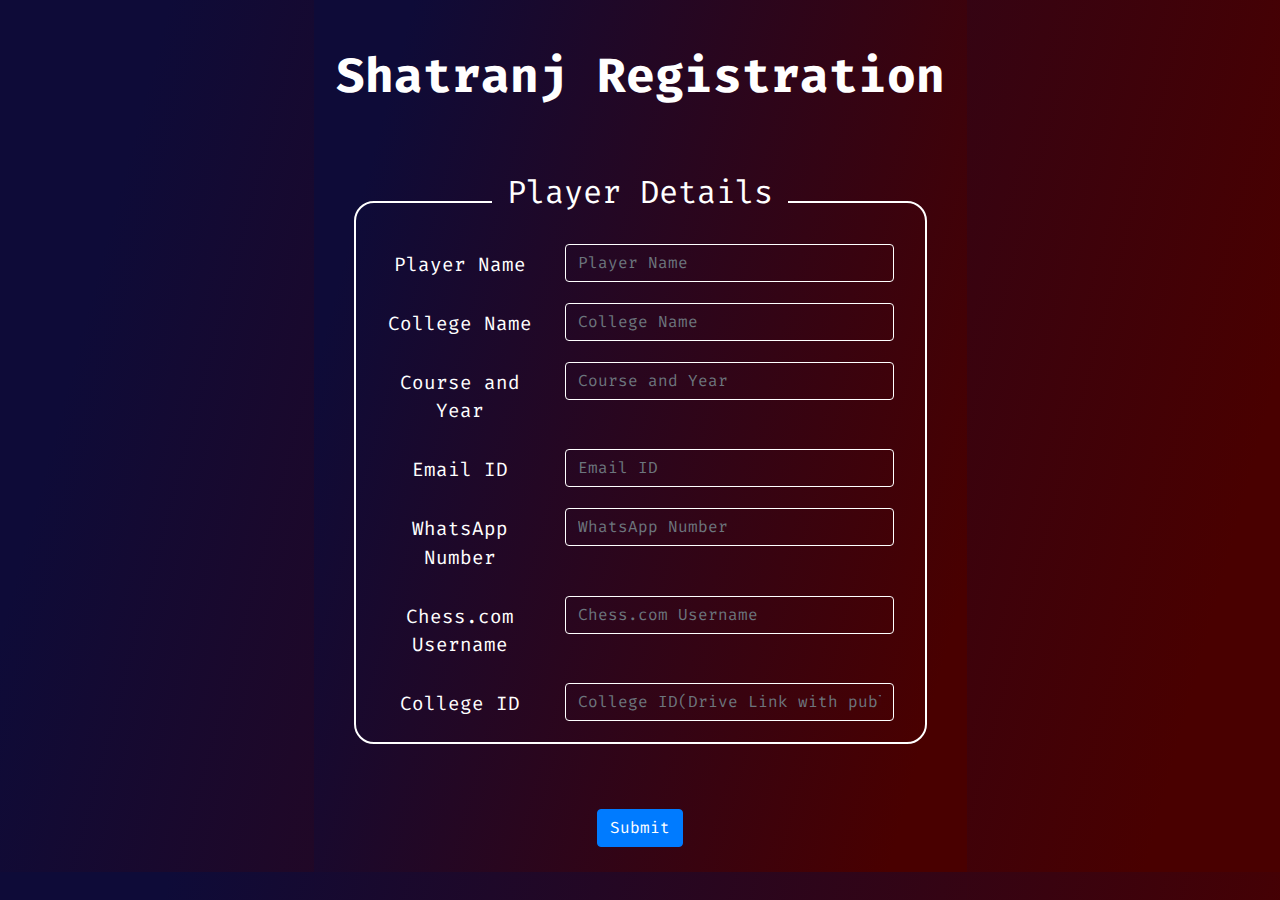
<file: chess/index.html>
<!DOCTYPE html>
<html lang="en">

<head>
  <meta charset=" UTF-8">
  <meta http-equiv="X-UA-Compatible" content="IE=edge">
  <meta name="viewport" content="width=device-width, initial-scale=1.0">
  <title>Shatranj Registration SV 2023</title>
  <link rel="preconnect" href="https://fonts.googleapis.com">
  <link rel="preconnect" href="https://fonts.gstatic.com" crossorigin>
  <link
    href="https://fonts.googleapis.com/css2?family=Eczar:wght@600&family=Fira+Code:wght@300;400;500;600;700&display=swap"
    rel="stylesheet">
  <link rel="stylesheet" href="https://stackpath.bootstrapcdn.com/bootstrap/4.1.3/css/bootstrap.min.css">
  <link rel="stylesheet" href="https://maxcdn.bootstrapcdn.com/font-awesome/4.7.0/css/font-awesome.min.css">
  <link rel="stylesheet" href="./styles.css">
  <!-- <?!=include('style');?>
  <?!=include('script');?> -->
</head>

<body>
  <p>Shatranj Registration</p>
  <form action="#" method="post" id="chessRegistrationForm" style="margin-top: 0;" onsubmit="handleFormSubmit(this)">
    <fieldset>
      <legend class="col-sm-auto">Player Details</legend>
      <div class="form-group row">
        <label for="captain_name" class="col-4 col-form-label">Player Name</label>
        <div class="col-8">
          <input id="player_name" name="player_name" placeholder="Player Name" type="text"
                        required="required" class="form-control">
        </div>
      </div>
      <div class="form-group row">
        <label for="college_name" class="col-4 col-form-label">College Name</label>
        <div class="col-8">
          <input id="college_name" name="college_name" placeholder="College Name " type="text"
                        class="form-control" required="required">
        </div>
      </div>
      <div class="form-group row">
        <label for="couse_name" class="col-4 col-form-label">Course and Year</label>
        <div class="col-8">
          <input id="couse_year_name" name="couse_year_name" placeholder="Course and Year" type="text" class="form-control"
                        required="required">
        </div>
      </div>
      <div class="form-group row">
        <label for="email" class="col-4 col-form-label">Email ID</label>
        <div class="col-8">
          <div class="input-group">
            <input id="email" name="email" placeholder="Email ID" type="email" required="required"
                            class="form-control">
          </div>
        </div>
      </div>
      <div class="form-group row">
        <label for="w_num" class="col-4 col-form-label">WhatsApp Number</label>
        <div class="col-8">
          <div class="input-group">
            <input id="w_num" name="w_num" placeholder="WhatsApp Number" type="text" class="form-control"
                            title="Please enter exactly 10 digits" pattern="[1-9]{1}[0-9]{9}" required="required">
          </div>
        </div>
      </div>
      <div class="form-group row">
        <label for="chess_id" class="col-4 col-form-label">Chess.com Username</label>
        <div class="col-8">
          <input id="chessid" name="chess_id" placeholder="Chess.com Username" type="text"
                        class="form-control" required="required">
        </div>
      </div>
      <div class="form-group row">
        <label for="id_ss" class="col-4 col-form-label">College ID</label>
        <div class="col-8">
          <input id="id_ss" name="id_ss" placeholder="College ID(Drive Link with public access)" type="text"
                        class="form-control" required="required">
        </div>
      </div>
    </fieldset>
    <button name="submit" id="submit-btn" type="submit" class="btn btn-primary">Submit </button>
  </form>


</body>

</html>
</file>
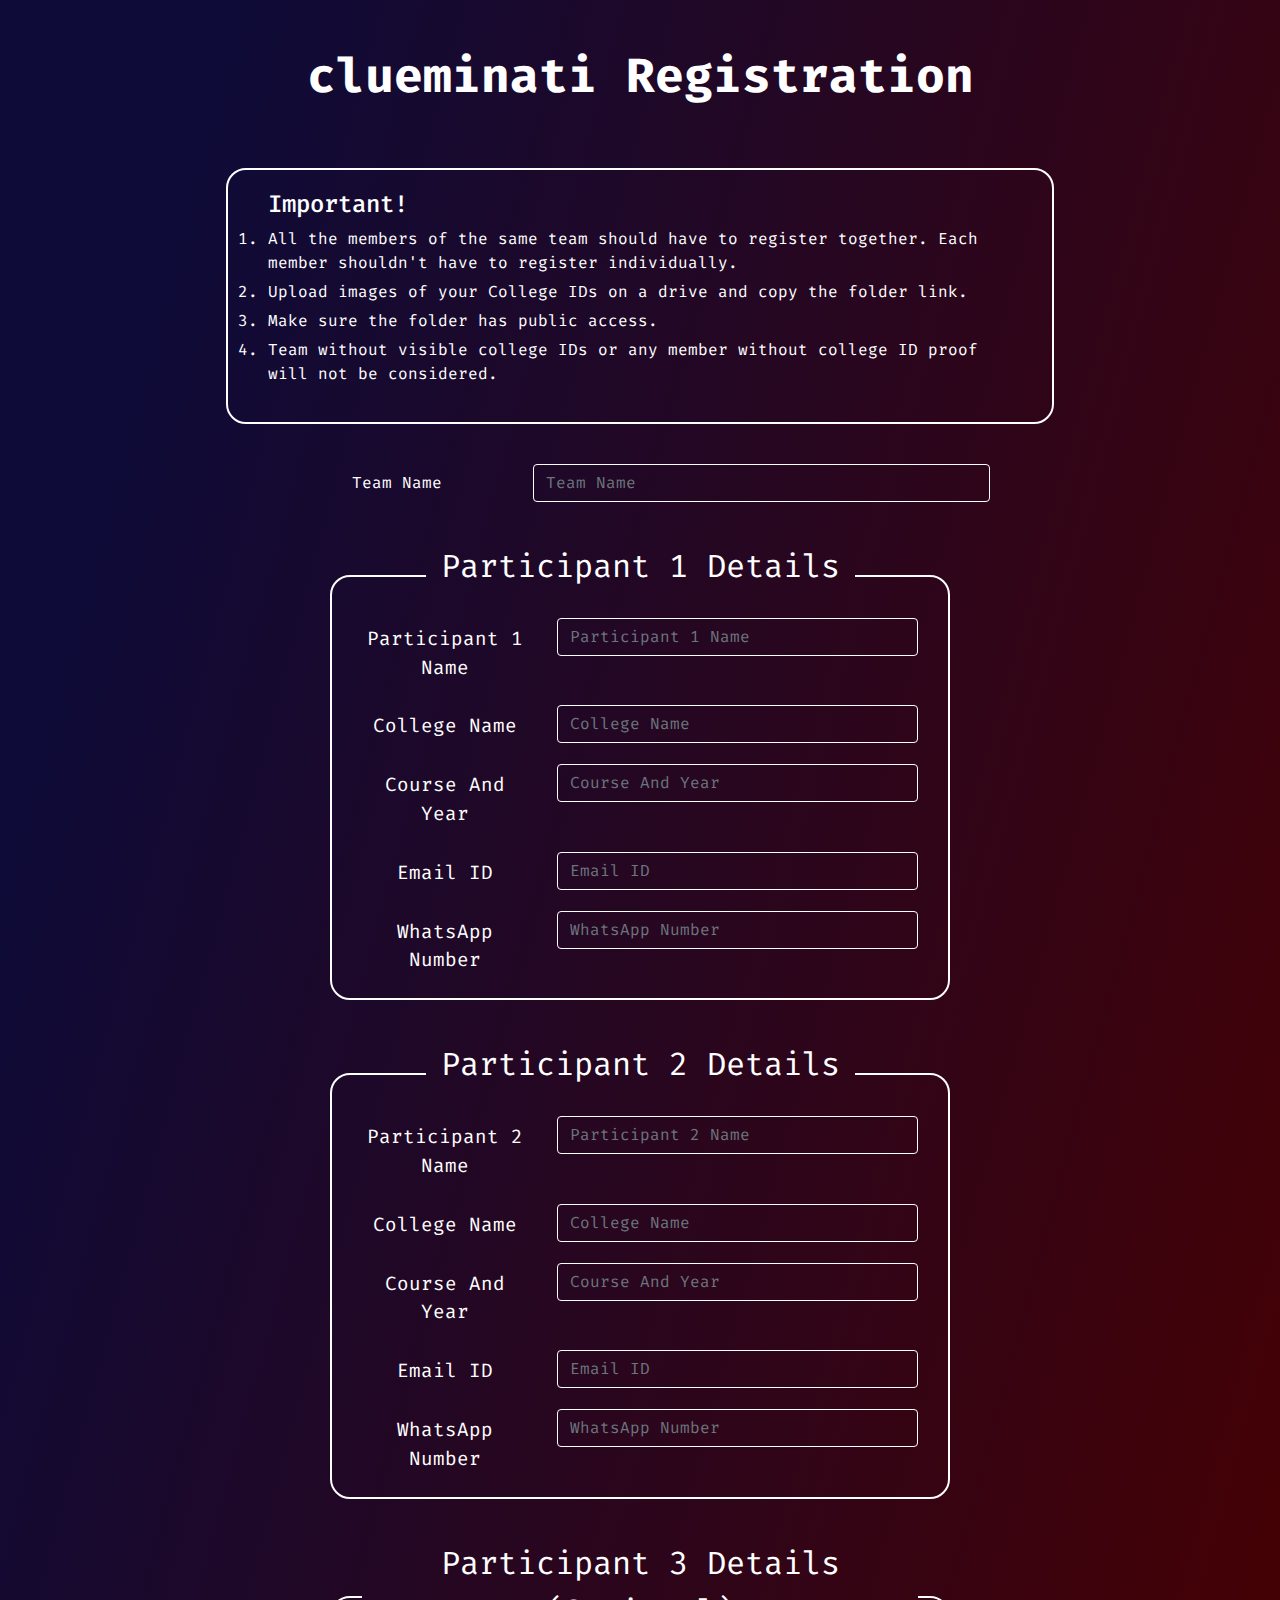
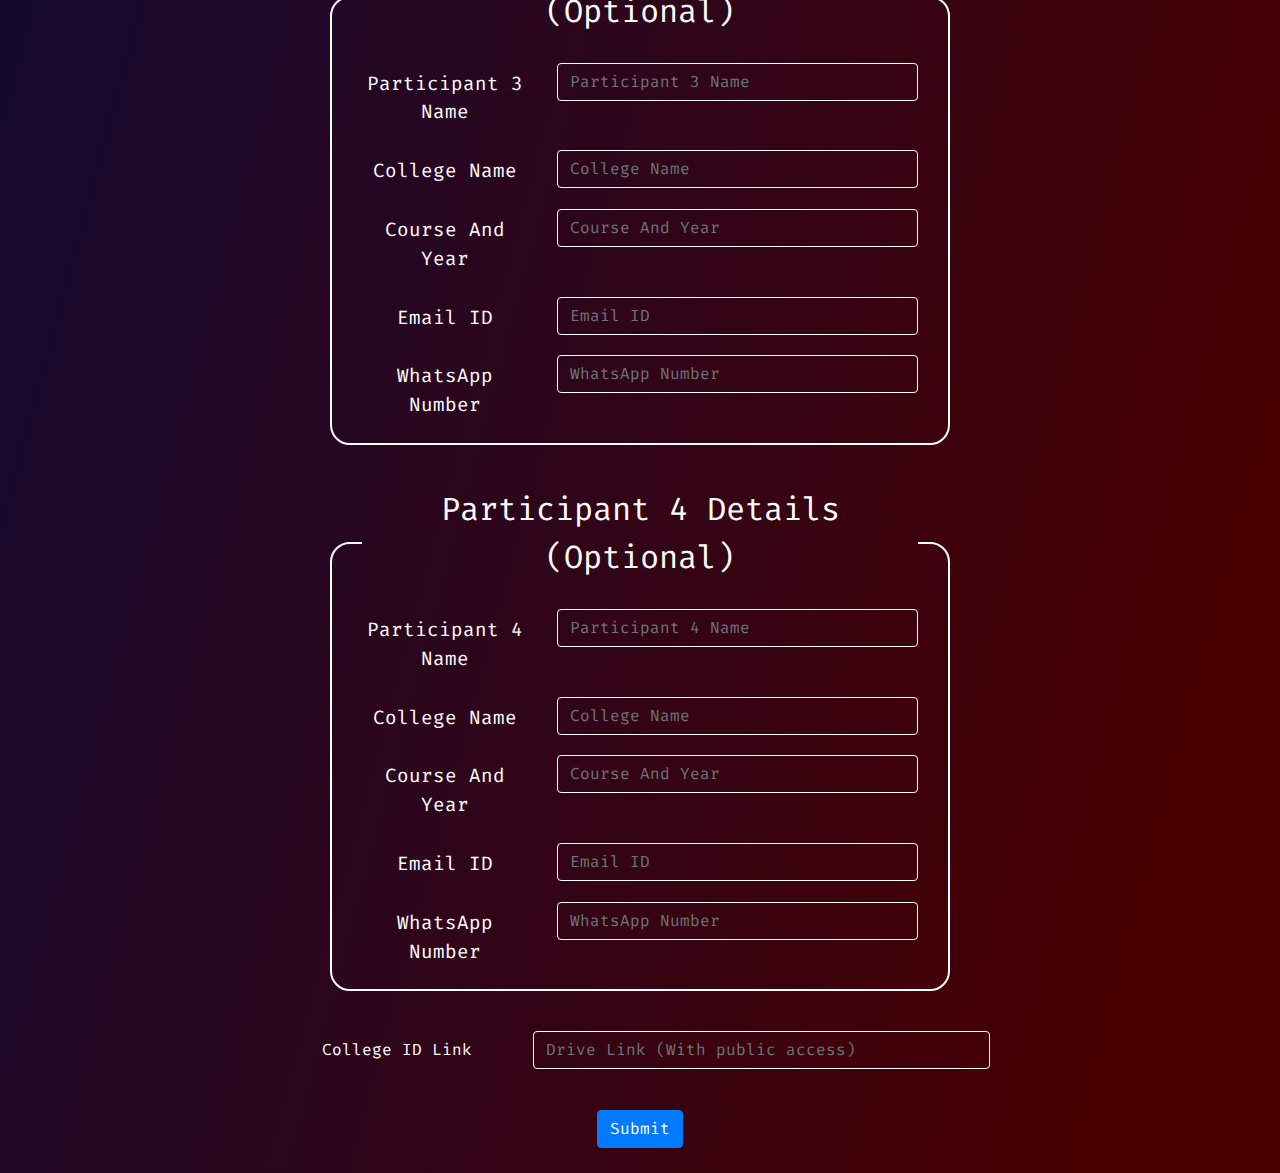
<file: clueminati/index.html>
<!DOCTYPE html>
<html lang="en">

<head>
  <meta charset=" UTF-8">
  <meta http-equiv="X-UA-Compatible" content="IE=edge">
  <meta name="viewport" content="width=device-width, initial-scale=1.0">
  <link rel="preconnect" href="https://fonts.googleapis.com">
  <link rel="preconnect" href="https://fonts.gstatic.com" crossorigin>
  <link
    href="https://fonts.googleapis.com/css2?family=Eczar:wght@600&family=Fira+Code:wght@300;400;500;600;700&display=swap"
    rel="stylesheet">
  <link rel="stylesheet" href="https://stackpath.bootstrapcdn.com/bootstrap/4.1.3/css/bootstrap.min.css">
  <link rel="stylesheet" href="https://maxcdn.bootstrapcdn.com/font-awesome/4.7.0/css/font-awesome.min.css">
  <link rel="stylesheet" href="./styles.css">
  <!-- <?!=include('style');?>
  <?!=include('script');?> -->
  <title>clueminati Registration SV 2023</title>
</head>

<body>
  <p>clueminati Registration</p>
  <div id="notice_panel">
    <h4>Important!</h4>
    <ol>
      <li>All the members of the same team should have to register together. Each member shouldn't have to register
        individually.</li>
      <li>Upload images of your College IDs on a drive and copy the folder link.</li>
      <li>Make sure the folder has public access.</li>
      <li>Team without visible college IDs or any member without college ID proof will not be considered.</li>
    </ol>
  </div>
  <form action="#" method="post" id="valoRegistrationForm" onsubmit="handleFormSubmit(this)">
    <div class="form-group row team-name">
      <label for="team_name" class="col-4 col-form-label">Team Name</label>
      <div class="col-8">
        <input id="team_name" name="team_name" placeholder="Team Name" type="text" class="form-control"
          required="required">
      </div>
    </div>
    <fieldset>
      <legend class="col-sm-auto">Participant 1 Details</legend>
      <div class="form-group row">
        <label for="participant1_name" class="col-4 col-form-label">Participant 1 Name</label>
        <div class="col-8">
          <input id="participant1_name" name="participant_name" placeholder="Participant 1 Name" type="text"
            required="required" class="form-control">
        </div>
      </div>
      <div class="form-group row">
        <label for="college_name" class="col-4 col-form-label">College Name</label>
        <div class="col-8">
          <input id="college_name" name="college_name" placeholder="College Name " type="text" class="form-control"
            required="required">
        </div>
      </div>
      <div class="form-group row">
        <label for="couse_name" class="col-4 col-form-label">Course And Year</label>
        <div class="col-8">
          <input id="couse_year_name" name="couse_year_name" placeholder="Course And Year" type="text" class="form-control"
            required="required">
        </div>
      </div>

      <div class="form-group row">
        <label for="email" class="col-4 col-form-label">Email ID</label>
        <div class="col-8">
          <div class="input-group">
            <input id="email" name="email" placeholder="Email ID" type="email" required="required" class="form-control">
          </div>
        </div>
      </div>
      <div class="form-group row">
        <label for="w_num" class="col-4 col-form-label">WhatsApp Number</label>
        <div class="col-8">
          <div class="input-group">
            <input id="w_num" name="w_num" placeholder="WhatsApp Number" type="text" class="form-control"
              title="Please enter exactly 10 digits" pattern="[1-9]{1}[0-9]{9}" required="required">
          </div>
        </div>
      </div>
      <!-- <div class="form-group row">
        <label for="id_ss" class="col-4 col-form-label">Screenshot of College ID</label>
        <div class="col-8">
          <input id="id_ss" name="id_ss" placeholder="Screenshot of College ID" type="file"
                        class="form-control" required="required">
        </div>
      </div> -->
    </fieldset>

    <fieldset>
      <legend class="col-sm-auto">Participant 2 Details</legend>
      <div class="form-group row">
        <label for="member2_name" class="col-4 col-form-label">Participant 2 Name</label>
        <div class="col-8">
          <input id="member2_name" name="participant_name" placeholder="Participant 2 Name" type="text" required="required"
            class="form-control">
        </div>
      </div>
      <div class="form-group row">
        <label for="college_name" class="col-4 col-form-label">College Name</label>
        <div class="col-8">
          <input id="college_name" name="college_name" placeholder="College Name " type="text" class="form-control"
            required="required">
        </div>
      </div>
      <div class="form-group row">
        <label for="couse_name" class="col-4 col-form-label">Course And Year</label>
        <div class="col-8">
          <input id="couse_year_name" name="couse_year_name" placeholder="Course And Year" type="text" class="form-control"
            required="required">
        </div>
      </div>

      <div class="form-group row">
        <label for="email" class="col-4 col-form-label">Email ID</label>
        <div class="col-8">
          <div class="input-group">
            <input id="email" name="email" placeholder="Email ID" type="email" required="required" class="form-control">
          </div>
        </div>
      </div>
      <div class="form-group row">
        <label for="w_num" class="col-4 col-form-label">WhatsApp Number</label>
        <div class="col-8">
          <div class="input-group">
            <input id="w_num" name="w_num" placeholder="WhatsApp Number" type="text" class="form-control"
              title="Please enter exactly 10 digits" pattern="[1-9]{1}[0-9]{9}" required="required">
          </div>
        </div>
      </div>
      <!-- <div class="form-group row">
        <label for="id_ss" class="col-4 col-form-label">Screenshot of College ID</label>
        <div class="col-8">
          <input id="id_ss" name="id_ss" placeholder="Screenshot of College ID" type="file"
                        class="form-control" required="required">
        </div>
      </div> -->
    </fieldset>

    <fieldset>
      <legend class="col-sm-auto">Participant 3 Details (Optional)</legend>
      <div class="form-group row">
        <label for="member3_name" class="col-4 col-form-label">Participant 3 Name</label>
        <div class="col-8">
          <input id="member3_name" name="participant_name" placeholder="Participant 3 Name" type="text"
            class="form-control">
        </div>
      </div>
      <div class="form-group row">
        <label for="college_name" class="col-4 col-form-label">College Name</label>
        <div class="col-8">
          <input id="college_name" name="college_name" placeholder="College Name " type="text" class="form-control"
            >
        </div>
      </div>
      <div class="form-group row">
        <label for="couse_name" class="col-4 col-form-label">Course And Year</label>
        <div class="col-8">
          <input id="couse_year_name" name="couse_year_name" placeholder="Course And Year" type="text" class="form-control"
           >
        </div>
      </div>

      <div class="form-group row">
        <label for="email" class="col-4 col-form-label">Email ID</label>
        <div class="col-8">
          <div class="input-group">
            <input id="email" name="email" placeholder="Email ID" type="email"  class="form-control">
          </div>
        </div>
      </div>
      <div class="form-group row">
        <label for="w_num" class="col-4 col-form-label">WhatsApp Number</label>
        <div class="col-8">
          <div class="input-group">
            <input id="w_num" name="w_num" placeholder="WhatsApp Number" type="text" class="form-control"
              title="Please enter exactly 10 digits" pattern="[1-9]{1}[0-9]{9}">
          </div>
        </div>
      </div>
      <!-- <div class="form-group row">
        <label for="id_ss" class="col-4 col-form-label">Screenshot of College ID</label>
        <div class="col-8">
          <input id="id_ss" name="id_ss" placeholder="Screenshot of College ID" type="file"
                        class="form-control" required="required">
        </div>
      </div> -->

    </fieldset>
    <fieldset>
      <legend class="col-sm-auto">Participant 4 Details (Optional)</legend>
      <div class="form-group row">
        <label for="member4_name" class="col-4 col-form-label">Participant 4 Name</label>
        <div class="col-8">
          <input id="member4_name" name="participant_name" placeholder="Participant 4 Name" type="text" 
            class="form-control">
        </div>
      </div>
      <div class="form-group row">
        <label for="college_name" class="col-4 col-form-label">College Name</label>
        <div class="col-8">
          <input id="college_name" name="college_name" placeholder="College Name " type="text" class="form-control"
            >
        </div>
      </div>
      <div class="form-group row">
        <label for="couse_name" class="col-4 col-form-label">Course And Year</label>
        <div class="col-8">
          <input id="couse_year_name" name="couse_year_name" placeholder="Course And Year" type="text" class="form-control"
            >
        </div>
      </div>

      <div class="form-group row">
        <label for="email" class="col-4 col-form-label">Email ID</label>
        <div class="col-8">
          <div class="input-group">
            <input id="email" name="email" placeholder="Email ID" type="email"  class="form-control">
          </div>
        </div>
      </div>
      <div class="form-group row">
        <label for="w_num" class="col-4 col-form-label">WhatsApp Number</label>
        <div class="col-8">
          <div class="input-group">
            <input id="w_num" name="w_num" placeholder="WhatsApp Number" type="text" class="form-control"
              title="Please enter exactly 10 digits" pattern="[1-9]{1}[0-9]{9}">
          </div>
        </div>
      </div>

      <!-- <div class="form-group row">
        <label for="id_ss" class="col-4 col-form-label">Screenshot of College ID</label>
        <div class="col-8">
          <input id="id_ss" name="id_ss" placeholder="Screenshot of College ID" type="file"
                        class="form-control" required="required">
        </div>
      </div> -->
    </fieldset>
    <div class="form-group row">
      <label for="id_ss" class="col-4 col-form-label">College ID Link</label>
      <div class="col-8">
        <input id="id_ss" name="id_ss" placeholder="Drive Link (With public access)" type="text" class="form-control"
          >
      </div>
    </div>
    <button name="submit" id="submit-btn" type="submit" class="btn btn-primary">Submit </button>
  </form>
</body>

</html>
</file>
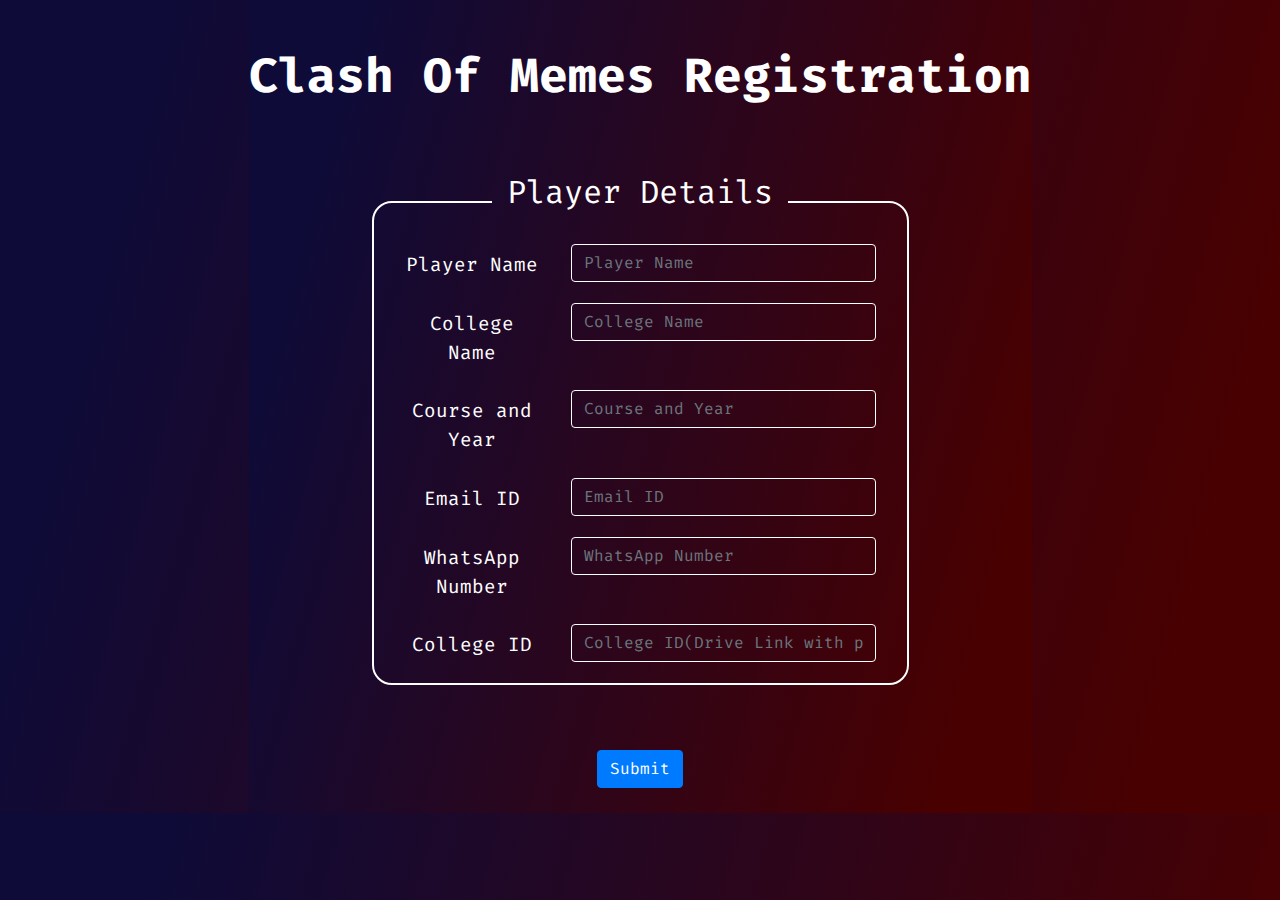
<file: memes/index.html>
<!DOCTYPE html>
<html lang="en">

<head>
  <meta charset=" UTF-8">
  <meta http-equiv="X-UA-Compatible" content="IE=edge">
  <meta name="viewport" content="width=device-width, initial-scale=1.0">
  <title>Clash Of Memes Registration SV 2023</title>
  <link rel="preconnect" href="https://fonts.googleapis.com">
  <link rel="preconnect" href="https://fonts.gstatic.com" crossorigin>
  <link
    href="https://fonts.googleapis.com/css2?family=Eczar:wght@600&family=Fira+Code:wght@300;400;500;600;700&display=swap"
    rel="stylesheet">
  <link rel="stylesheet" href="https://stackpath.bootstrapcdn.com/bootstrap/4.1.3/css/bootstrap.min.css">
  <link rel="stylesheet" href="https://maxcdn.bootstrapcdn.com/font-awesome/4.7.0/css/font-awesome.min.css">
  <link rel="stylesheet" href="./styles.css">
  <!-- <?!=include('style');?>
  <?!=include('script');?> -->
</head>

<body>
  <p>Clash Of Memes Registration</p>
  <form action="#" method="post" id="comRegistrationForm" style="margin-top: 0;" onsubmit="handleFormSubmit(this)">
    <fieldset>
      <legend class="col-sm-auto">Player Details</legend>
      <div class="form-group row">
        <label for="captain_name" class="col-4 col-form-label">Player Name</label>
        <div class="col-8">
          <input id="player_name" name="player_name" placeholder="Player Name" type="text" required="required"
            class="form-control">
        </div>
      </div>
      <div class="form-group row">
        <label for="college_name" class="col-4 col-form-label">College Name</label>
        <div class="col-8">
          <input id="college_name" name="college_name" placeholder="College Name " type="text" class="form-control"
            required="required">
        </div>
      </div>
      <div class="form-group row">
        <label for="couse_name" class="col-4 col-form-label">Course and Year</label>
        <div class="col-8">
          <input id="couse_year_name" name="couse_year_name" placeholder="Course and Year" type="text"
            class="form-control" required="required">
        </div>
      </div>
      <div class="form-group row">
        <label for="email" class="col-4 col-form-label">Email ID</label>
        <div class="col-8">
          <div class="input-group">
            <input id="email" name="email" placeholder="Email ID" type="email" required="required" class="form-control">
          </div>
        </div>
      </div>
      <div class="form-group row">
        <label for="w_num" class="col-4 col-form-label">WhatsApp Number</label>
        <div class="col-8">
          <div class="input-group">
            <input id="w_num" name="w_num" placeholder="WhatsApp Number" type="text" class="form-control"
              title="Please enter exactly 10 digits" pattern="[1-9]{1}[0-9]{9}" required="required">
          </div>
        </div>
      </div>
      <div class="form-group row">
        <label for="id_ss" class="col-4 col-form-label">College ID</label>
        <div class="col-8">
          <input id="id_ss" name="id_ss" placeholder="College ID(Drive Link with public access)" type="text"
            class="form-control" required="required">
        </div>
      </div>
    </fieldset>
    <button name="submit" id="submit-btn" type="submit" class="btn btn-primary">Submit </button>
  </form>


</body>

</html>
</file>
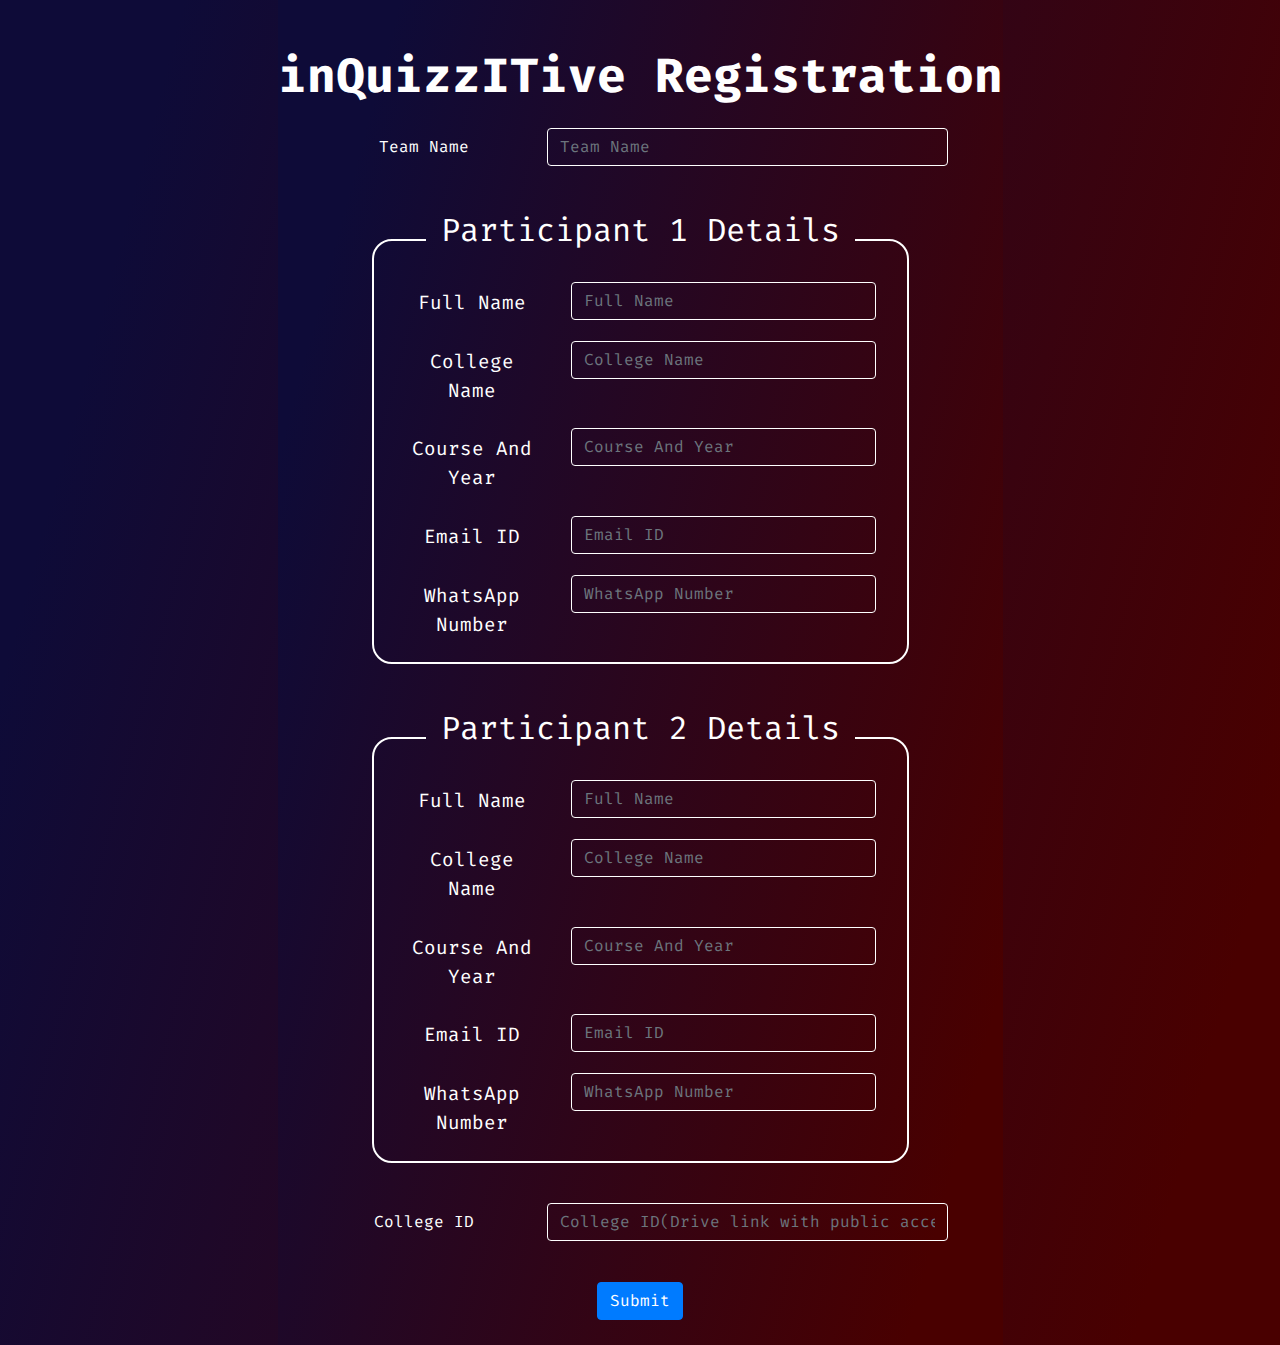
<file: quiz/index.html>
<!DOCTYPE html>
<html lang="en">

<head>
  <meta charset=" UTF-8">
  <meta http-equiv="X-UA-Compatible" content="IE=edge">
  <meta name="viewport" content="width=device-width, initial-scale=1.0">
  <title>inQuizzITive Registration </title>
  <link rel="preconnect" href="https://fonts.googleapis.com">
  <link rel="preconnect" href="https://fonts.gstatic.com" crossorigin>
  <link
    href="https://fonts.googleapis.com/css2?family=Eczar:wght@600&family=Fira+Code:wght@300;400;500;600;700&display=swap"
    rel="stylesheet">
  <link rel="stylesheet" href="https://stackpath.bootstrapcdn.com/bootstrap/4.1.3/css/bootstrap.min.css">
  <link rel="stylesheet" href="https://maxcdn.bootstrapcdn.com/font-awesome/4.7.0/css/font-awesome.min.css">
  <link rel="stylesheet" href="./styles.css">
  <!-- <?!=include('style');?>
  <?!=include('script');?> -->
</head>

<body>
  <p>inQuizzITive Registration</p>
  <form action="#" method="post" style="margin-top: 0;" id="quizRegistrationForm" onsubmit="handleFormSubmit(this)">
    <div class="form-group row">
      <label for="team_name" class="col-4 col-form-label">Team Name</label>
      <div class="col-8">
        <input id="team_name" name="team_name" placeholder="Team Name" type="text" class="form-control"
          required="required">
      </div>
    </div>
    <fieldset>
      <legend class="col-sm-auto">Participant 1 Details</legend>
      <div class="form-group row">
        <label for="participant1_name" class="col-4 col-form-label">Full Name</label>
        <div class="col-8">
          <input id="participant1_name" name="participant_name" placeholder="Full Name" type="text" required="required"
            class="form-control">
        </div>
      </div>
      <div class="form-group row">
        <label for="college_name" class="col-4 col-form-label">College Name</label>
        <div class="col-8">
          <input id="college_name" name="college_name" placeholder="College Name " type="text" class="form-control"
            required="required">
        </div>
      </div>
      <div class="form-group row">
        <label for="couse_name" class="col-4 col-form-label">Course And Year</label>
        <div class="col-8">
          <input id="course_year_name" name="course_year_name" placeholder="Course And Year" type="text"
            class="form-control" required="required">
        </div>
      </div>
      <div class="form-group row">
        <label for="email" class="col-4 col-form-label">Email ID</label>
        <div class="col-8">
          <div class="input-group">
            <input id="email" name="email" placeholder="Email ID" type="email" required="required" class="form-control">
          </div>
        </div>
      </div>
      <div class="form-group row">
        <label for="w_num" class="col-4 col-form-label">WhatsApp Number</label>
        <div class="col-8">
          <div class="input-group">
            <input id="w_num" name="w_num" placeholder="WhatsApp Number" type="text" class="form-control"
              title="Please enter exactly 10 digits" pattern="[1-9]{1}[0-9]{9}" required="required">
          </div>
        </div>
      </div>
    </fieldset>

    <fieldset>
      <legend class="col-sm-auto">Participant 2 Details</legend>
      <div class="form-group row">
        <label for="participant2_name" class="col-4 col-form-label">Full Name</label>
        <div class="col-8">
          <input id="participant2_name" name="participant_name" placeholder="Full Name" type="text" required="required"
            class="form-control">
        </div>
      </div>
      <div class="form-group row">
        <label for="college_name" class="col-4 col-form-label">College Name</label>
        <div class="col-8">
          <input id="college_name" name="college_name" placeholder="College Name " type="text" class="form-control"
            required="required">
        </div>
      </div>
      <div class="form-group row">
        <label for="couse_name" class="col-4 col-form-label">Course And Year</label>
        <div class="col-8">
          <input id="course_year_name" name="course_year_name" placeholder="Course And Year" type="text"
            class="form-control" required="required">
        </div>
      </div>
      <div class="form-group row">
        <label for="email" class="col-4 col-form-label">Email ID</label>
        <div class="col-8">
          <div class="input-group">
            <input id="email" name="email" placeholder="Email ID" type="email" required="required" class="form-control">
          </div>
        </div>
      </div>
      <div class="form-group row">
        <label for="w_num" class="col-4 col-form-label">WhatsApp Number</label>
        <div class="col-8">
          <div class="input-group">
            <input id="w_num" name="w_num" placeholder="WhatsApp Number" type="text" class="form-control"
              title="Please enter exactly 10 digits" pattern="[1-9]{1}[0-9]{9}" required="required">
          </div>
        </div>
      </div>

    </fieldset>

    <div class="form-group row">
      <label for="id_ss" class="col-4 col-form-label">College ID</label>
      <div class="col-8">
        <input id="id_ss" name="id_ss" placeholder="College ID(Drive link with public access)" type="text"
          class="form-control" required="required">
      </div>
    </div>

    <button name="submit" id="submit-btn" type="submit" class="btn btn-primary">Submit </button>
  </form>


</body>

</html>
</file>
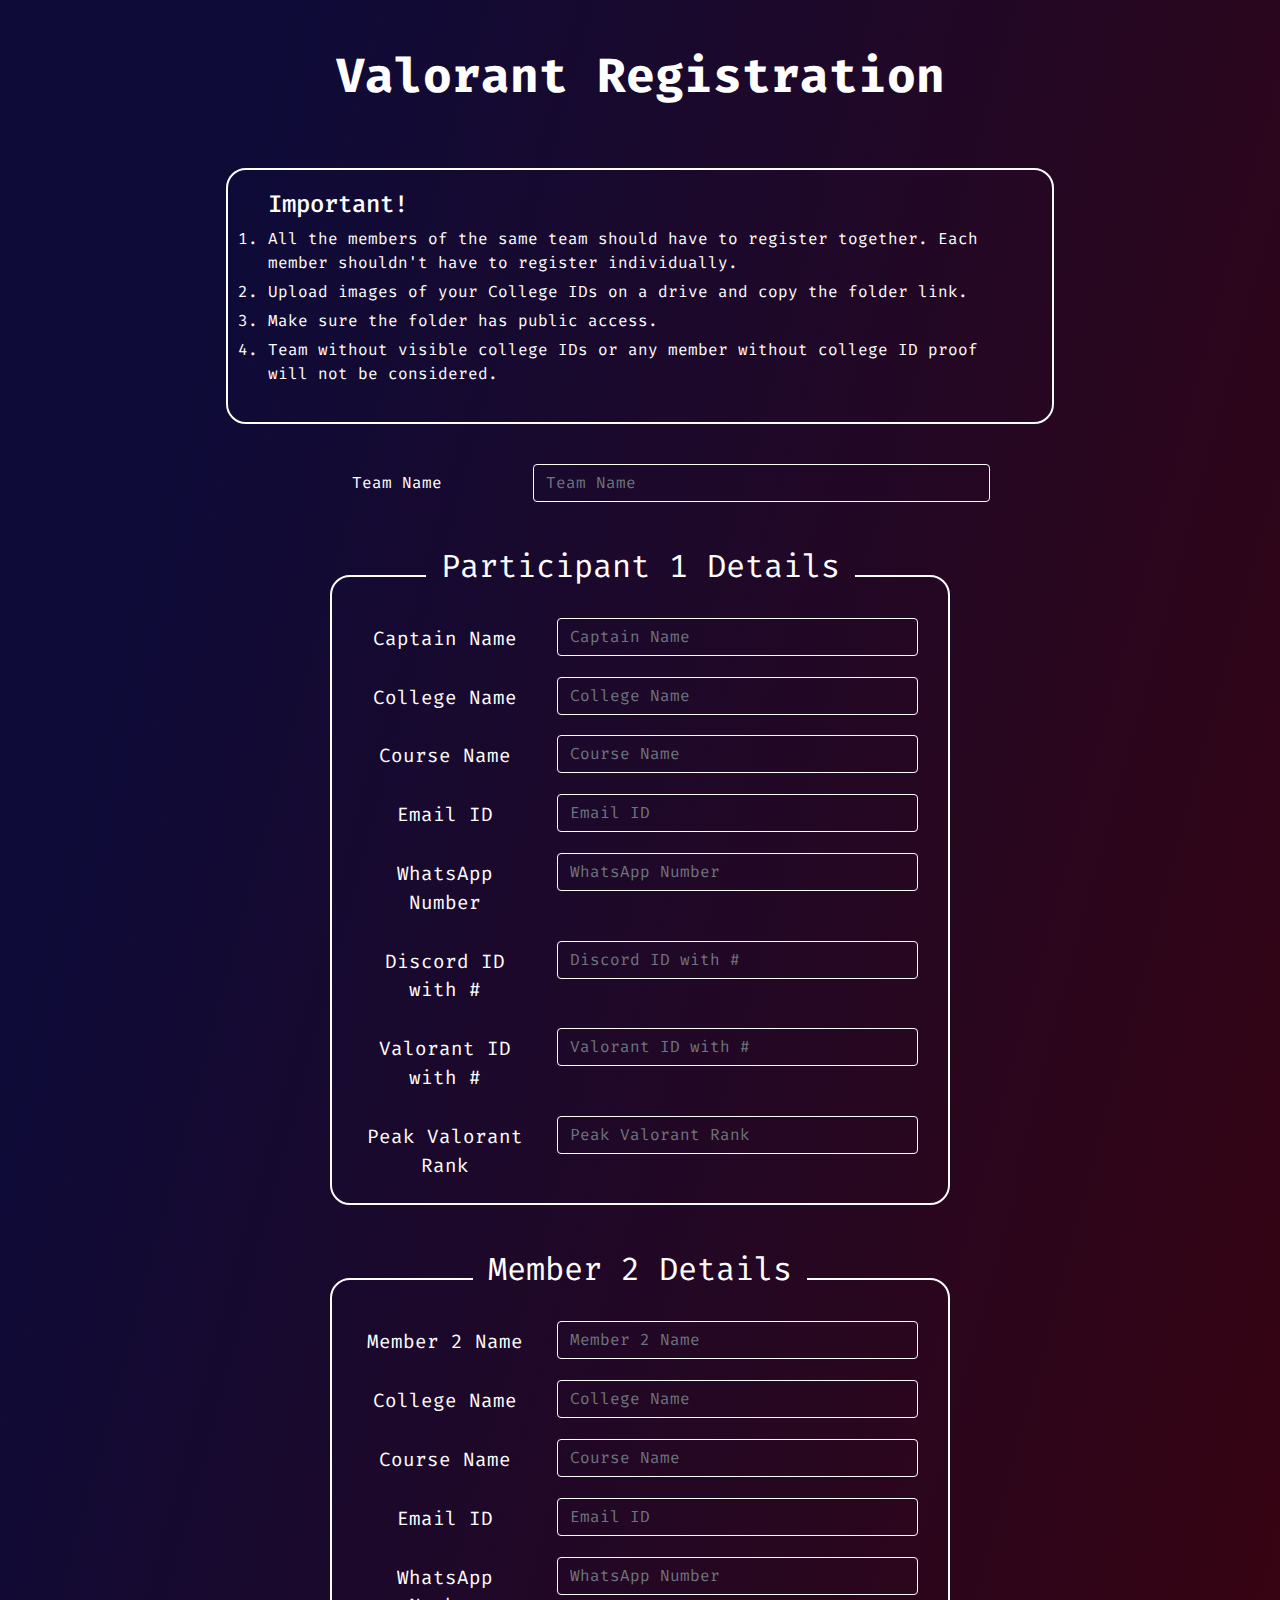
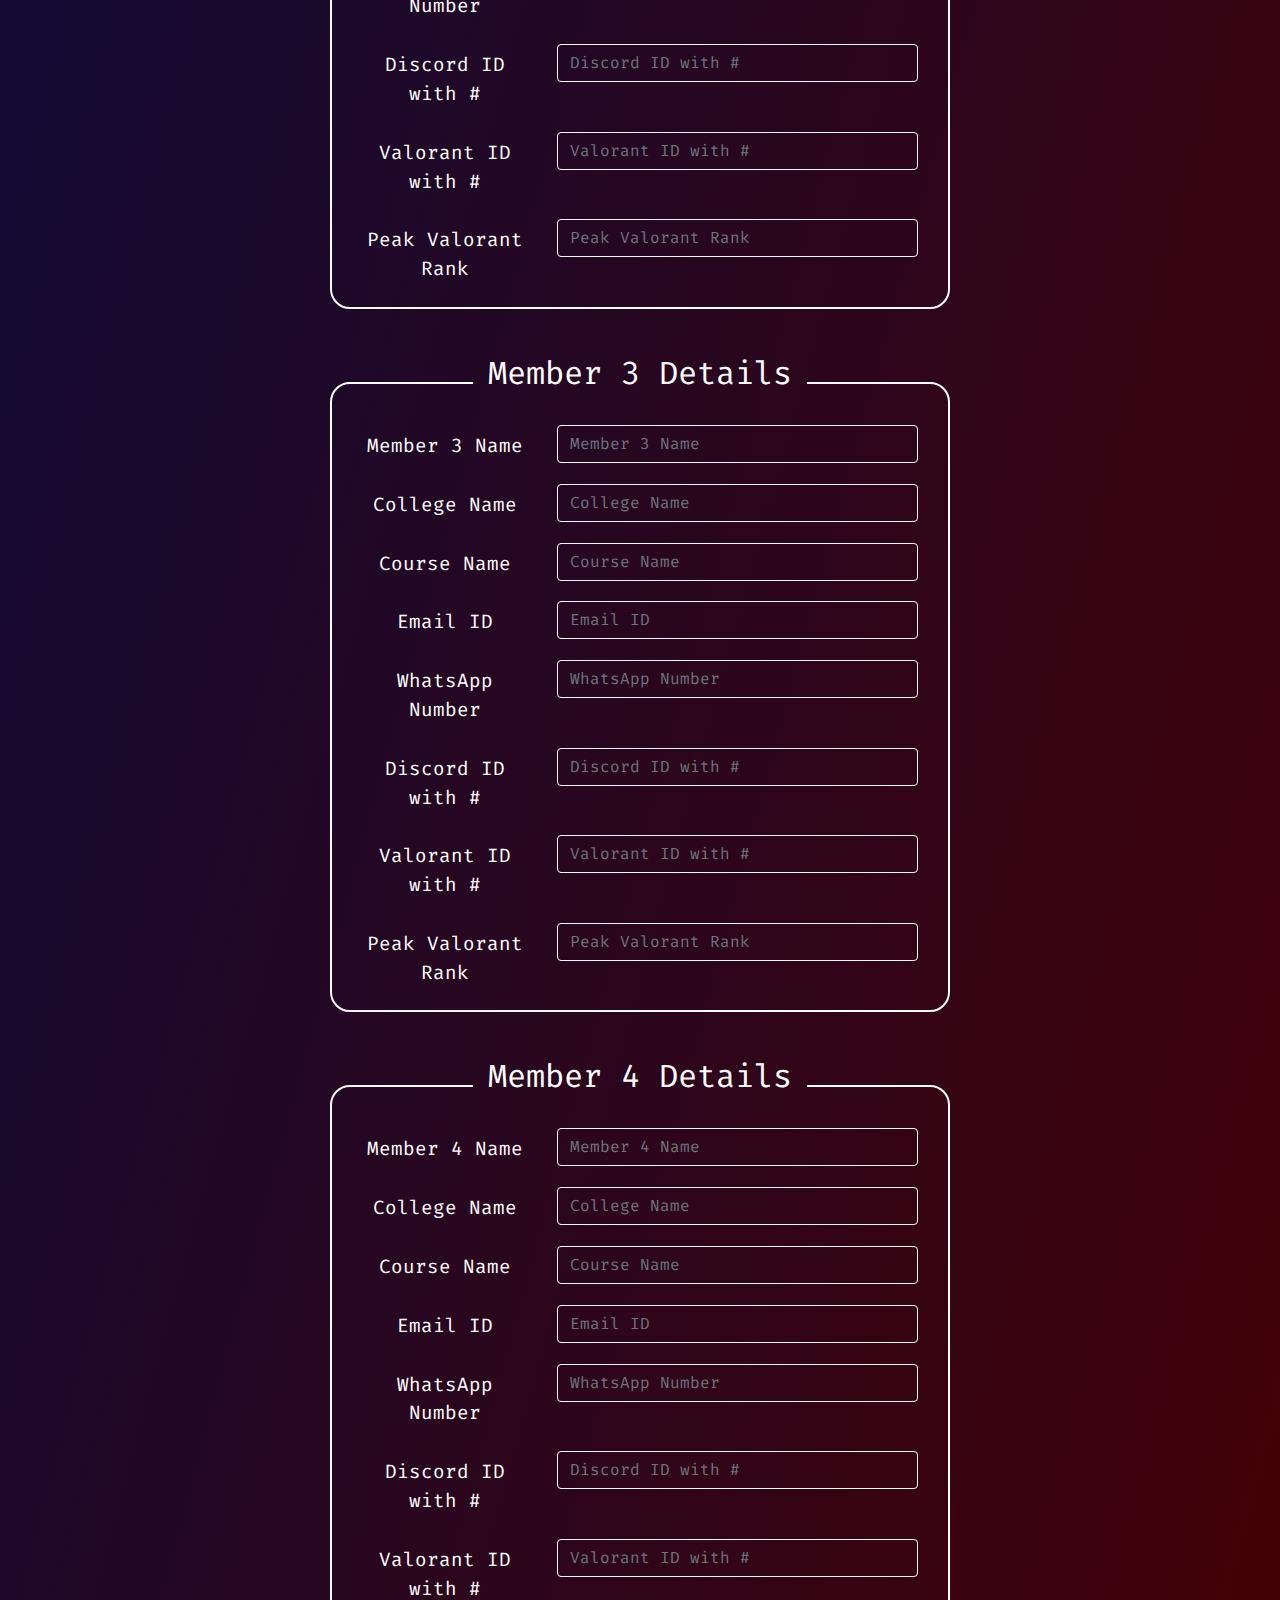
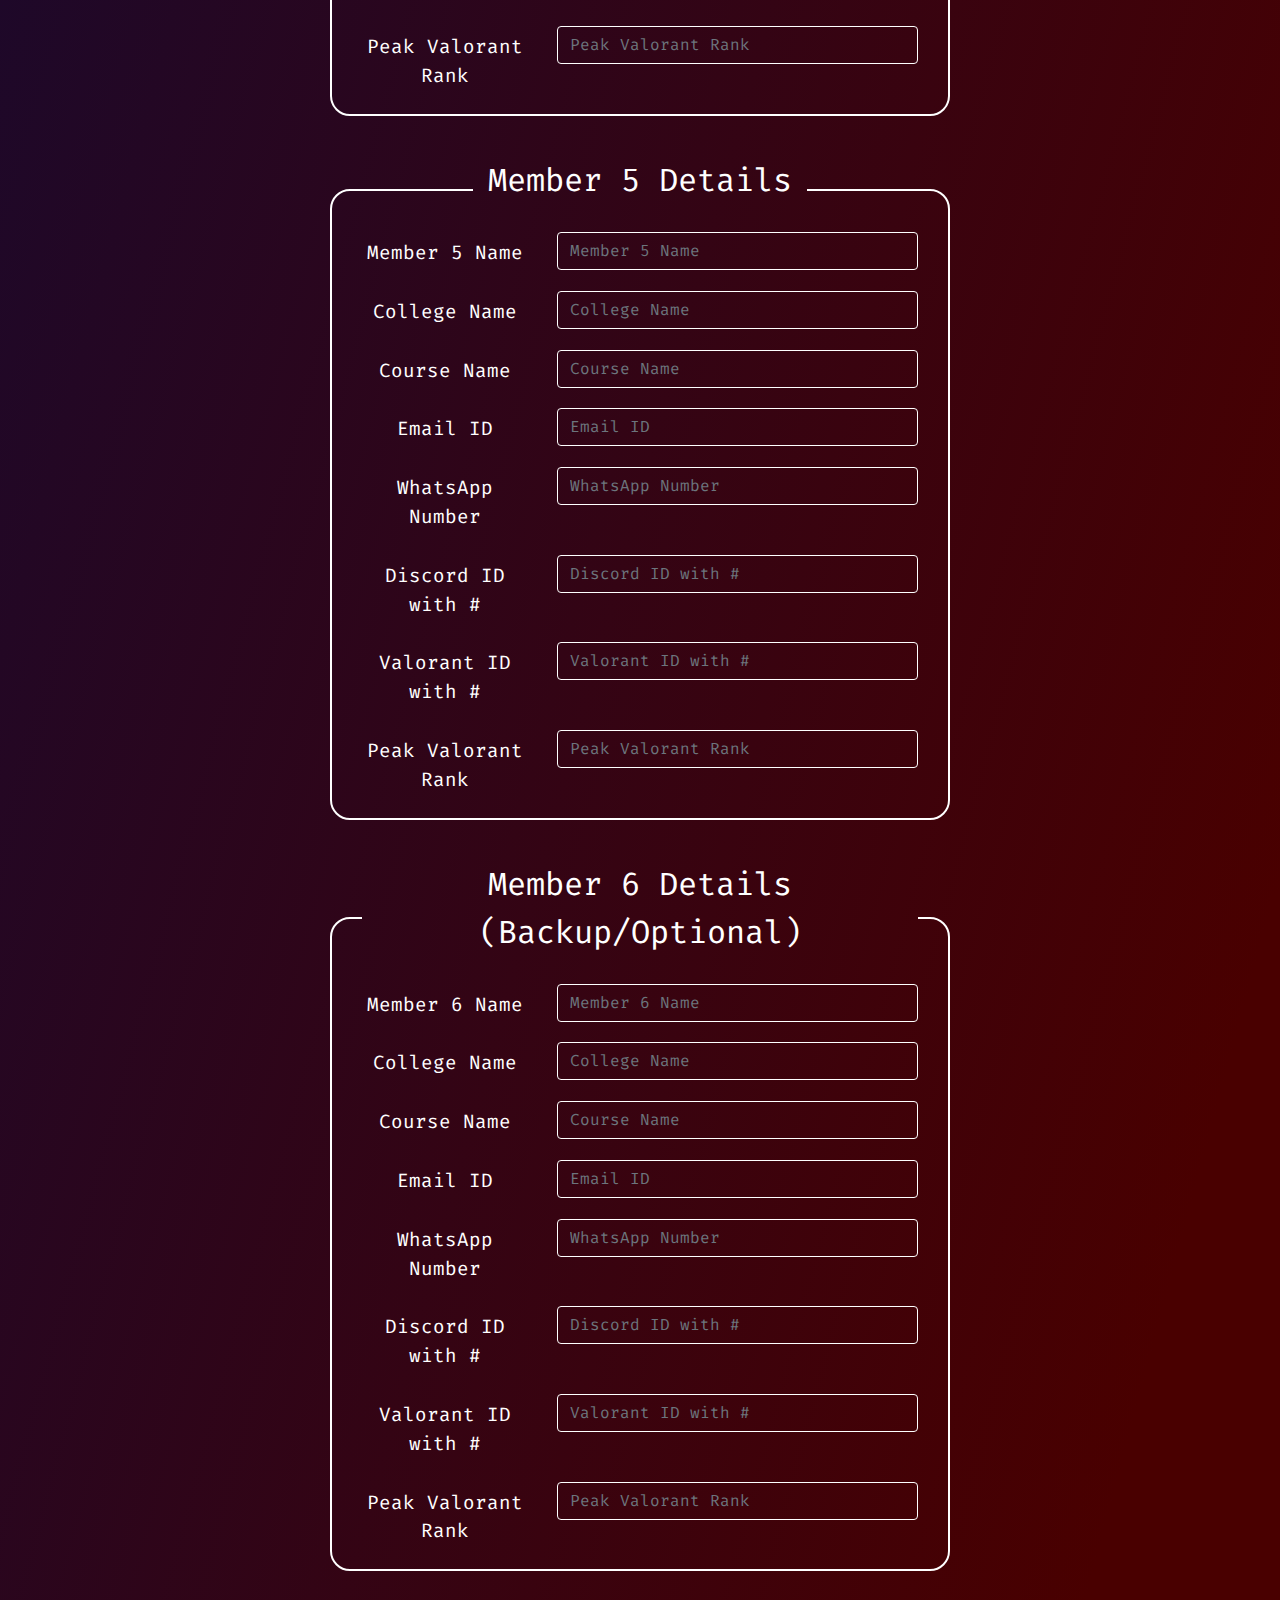
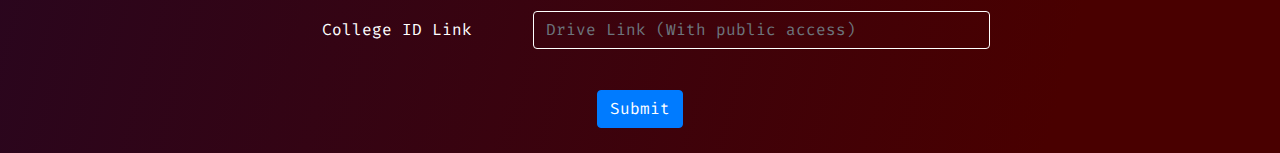
<file: valo/index.html>
<!DOCTYPE html>
<html lang="en">

<head>
  <meta charset=" UTF-8">
  <meta http-equiv="X-UA-Compatible" content="IE=edge">
  <meta name="viewport" content="width=device-width, initial-scale=1.0">
  <link rel="preconnect" href="https://fonts.googleapis.com">
  <link rel="preconnect" href="https://fonts.gstatic.com" crossorigin>
  <link
    href="https://fonts.googleapis.com/css2?family=Eczar:wght@600&family=Fira+Code:wght@300;400;500;600;700&display=swap"
    rel="stylesheet">
  <link rel="stylesheet" href="https://stackpath.bootstrapcdn.com/bootstrap/4.1.3/css/bootstrap.min.css">
  <link rel="stylesheet" href="https://maxcdn.bootstrapcdn.com/font-awesome/4.7.0/css/font-awesome.min.css">
  <link rel="stylesheet" href="./styles.css">
  <!-- <?!=include('style');?>
  <?!=include('script');?> -->
  <title>Valorant Registration SV 2023</title>
</head>

<body>
  <p>Valorant Registration</p>
  <div id="notice_panel">
    <h4>Important!</h4>
    <ol>
      <li>All the members of the same team should have to register together. Each member shouldn't have to register individually.</li>
      <li>Upload images of your College IDs on a drive and copy the folder link.</li>
      <li>Make sure the folder has public access.</li>
      <li>Team without visible college IDs or any member without college ID proof will not be considered.</li>

    </ol>
  </div>
  <form action="#" method="post" id="valoRegistrationForm" onsubmit="handleFormSubmit(this)">
    <div class="form-group row">
      <label for="team_name" class="col-4 col-form-label">Team Name</label>
      <div class="col-8">
        <input id="team_name" name="team_name" placeholder="Team Name" type="text" class="form-control"
                        required="required">
      </div>
    </div>
    <fieldset>
      <legend class="col-sm-auto">Participant 1 Details</legend>
      <div class="form-group row">
        <label for="participant1_name" class="col-4 col-form-label">Captain Name</label>
        <div class="col-8">
          <input id="participant1_name" name="participant_name" placeholder="Captain Name" type="text"
                        required="required" class="form-control">
        </div>
      </div>
      <div class="form-group row">
        <label for="college_name" class="col-4 col-form-label">College Name</label>
        <div class="col-8">
          <input id="college_name" name="college_name" placeholder="College Name " type="text"
                        class="form-control" required="required">
        </div>
      </div>
      <div class="form-group row">
        <label for="couse_name" class="col-4 col-form-label">Course Name</label>
        <div class="col-8">
          <input id="couse_name" name="couse_name" placeholder="Course Name" type="text" class="form-control"
                        required="required">
        </div>
      </div>

      <div class="form-group row">
        <label for="email" class="col-4 col-form-label">Email ID</label>
        <div class="col-8">
          <div class="input-group">
            <input id="email" name="email" placeholder="Email ID" type="email" required="required"
                            class="form-control">
          </div>
        </div>
      </div>
      <div class="form-group row">
        <label for="w_num" class="col-4 col-form-label">WhatsApp Number</label>
        <div class="col-8">
          <div class="input-group">
            <input id="w_num" name="w_num" placeholder="WhatsApp Number" type="text" class="form-control"
                            title="Please enter exactly 10 digits" pattern="[1-9]{1}[0-9]{9}" required="required">
          </div>
        </div>
      </div>
      <div class="form-group row">
        <label for="discord_id" class="col-4 col-form-label">Discord ID with #</label>
        <div class="col-8">
          <input id="discord_id" name="discord_id" placeholder="Discord ID with #" type="text"
                        class="form-control" required="required">
        </div>
      </div>
      <div class="form-group row">
        <label for="valo_id" class="col-4 col-form-label">Valorant ID with #</label>
        <div class="col-8">
          <input id="valo_id" name="valo_id" placeholder="Valorant ID with #" type="text" class="form-control"
                        required="required">
        </div>
      </div>
      <div class="form-group row">
        <label for="peak_valo_rank" class="col-4 col-form-label">Peak Valorant Rank</label>
        <div class="col-8">
          <input id="peak_valo_rank" name="peak_valo_rank" placeholder="Peak Valorant Rank " type="text"
                        class="form-control" required="required">
        </div>
      </div>
      <!-- <div class="form-group row">
        <label for="id_ss" class="col-4 col-form-label">Screenshot of College ID</label>
        <div class="col-8">
          <input id="id_ss" name="id_ss" placeholder="Screenshot of College ID" type="file"
                        class="form-control" required="required">
        </div>
      </div> -->
    </fieldset>

    <fieldset>
      <legend class="col-sm-auto">Member 2 Details</legend>
      <div class="form-group row">
        <label for="member2_name" class="col-4 col-form-label">Member 2 Name</label>
        <div class="col-8">
          <input id="member2_name" name="participant_name" placeholder="Member 2 Name" type="text"
                        required="required" class="form-control">
        </div>
      </div>
      <div class="form-group row">
        <label for="college_name" class="col-4 col-form-label">College Name</label>
        <div class="col-8">
          <input id="college_name" name="college_name" placeholder="College Name " type="text"
                        class="form-control" required="required">
        </div>
      </div>
      <div class="form-group row">
        <label for="couse_name" class="col-4 col-form-label">Course Name</label>
        <div class="col-8">
          <input id="couse_name" name="couse_name" placeholder="Course Name" type="text" class="form-control"
                        required="required">
        </div>
      </div>

      <div class="form-group row">
        <label for="email" class="col-4 col-form-label">Email ID</label>
        <div class="col-8">
          <div class="input-group">
            <input id="email" name="email" placeholder="Email ID" type="email" required="required"
                            class="form-control">
          </div>
        </div>
      </div>
      <div class="form-group row">
        <label for="w_num" class="col-4 col-form-label">WhatsApp Number</label>
        <div class="col-8">
          <div class="input-group">
            <input id="w_num" name="w_num" placeholder="WhatsApp Number" type="text" class="form-control"
                            title="Please enter exactly 10 digits" pattern="[1-9]{1}[0-9]{9}" required="required">
          </div>
        </div>
      </div>
      <div class="form-group row">
        <label for="discord_id" class="col-4 col-form-label">Discord ID with #</label>
        <div class="col-8">
          <input id="discord_id" name="discord_id" placeholder="Discord ID with #" type="text"
                        class="form-control" required="required">
        </div>
      </div>
      <div class="form-group row">
        <label for="valo_id" class="col-4 col-form-label">Valorant ID with #</label>
        <div class="col-8">
          <input id="valo_id" name="valo_id" placeholder="Valorant ID with #" type="text" class="form-control"
                        required="required">
        </div>
      </div>
      <div class="form-group row">
        <label for="peak_valo_rank" class="col-4 col-form-label">Peak Valorant Rank</label>
        <div class="col-8">
          <input id="peak_valo_rank" name="peak_valo_rank" placeholder="Peak Valorant Rank " type="text"
                        class="form-control" required="required">
        </div>
      </div>
      <!-- <div class="form-group row">
        <label for="id_ss" class="col-4 col-form-label">Screenshot of College ID</label>
        <div class="col-8">
          <input id="id_ss" name="id_ss" placeholder="Screenshot of College ID" type="file"
                        class="form-control" required="required">
        </div>
      </div> -->
    </fieldset>

    <fieldset>
      <legend class="col-sm-auto">Member 3 Details</legend>
      <div class="form-group row">
        <label for="member3_name" class="col-4 col-form-label">Member 3 Name</label>
        <div class="col-8">
          <input id="member3_name" name="participant_name" placeholder="Member 3 Name" type="text"
                        required="required" class="form-control">
        </div>
      </div>
      <div class="form-group row">
        <label for="college_name" class="col-4 col-form-label">College Name</label>
        <div class="col-8">
          <input id="college_name" name="college_name" placeholder="College Name " type="text"
                        class="form-control" required="required">
        </div>
      </div>
      <div class="form-group row">
        <label for="couse_name" class="col-4 col-form-label">Course Name</label>
        <div class="col-8">
          <input id="couse_name" name="couse_name" placeholder="Course Name" type="text" class="form-control"
                        required="required">
        </div>
      </div>

      <div class="form-group row">
        <label for="email" class="col-4 col-form-label">Email ID</label>
        <div class="col-8">
          <div class="input-group">
            <input id="email" name="email" placeholder="Email ID" type="email" required="required"
                            class="form-control">
          </div>
        </div>
      </div>
      <div class="form-group row">
        <label for="w_num" class="col-4 col-form-label">WhatsApp Number</label>
        <div class="col-8">
          <div class="input-group">
            <input id="w_num" name="w_num" placeholder="WhatsApp Number" type="text" class="form-control"
                            title="Please enter exactly 10 digits" pattern="[1-9]{1}[0-9]{9}" required="required">
          </div>
        </div>
      </div>
      <div class="form-group row">
        <label for="discord_id" class="col-4 col-form-label">Discord ID with #</label>
        <div class="col-8">
          <input id="discord_id" name="discord_id" placeholder="Discord ID with #" type="text"
                        class="form-control" required="required">
        </div>
      </div>
      <div class="form-group row">
        <label for="valo_id" class="col-4 col-form-label">Valorant ID with #</label>
        <div class="col-8">
          <input id="valo_id" name="valo_id" placeholder="Valorant ID with #" type="text" class="form-control"
                        required="required">
        </div>
      </div>
      <div class="form-group row">
        <label for="peak_valo_rank" class="col-4 col-form-label">Peak Valorant Rank</label>
        <div class="col-8">
          <input id="peak_valo_rank" name="peak_valo_rank" placeholder="Peak Valorant Rank " type="text"
                        class="form-control" required="required">
        </div>
      </div>
      <!-- <div class="form-group row">
        <label for="id_ss" class="col-4 col-form-label">Screenshot of College ID</label>
        <div class="col-8">
          <input id="id_ss" name="id_ss" placeholder="Screenshot of College ID" type="file"
                        class="form-control" required="required">
        </div>
      </div> -->

    </fieldset>
    <fieldset>
      <legend class="col-sm-auto">Member 4 Details</legend>
      <div class="form-group row">
        <label for="member4_name" class="col-4 col-form-label">Member 4 Name</label>
        <div class="col-8">
          <input id="member4_name" name="participant_name" placeholder="Member 4 Name" type="text"
                        required="required" class="form-control">
        </div>
      </div>
      <div class="form-group row">
        <label for="college_name" class="col-4 col-form-label">College Name</label>
        <div class="col-8">
          <input id="college_name" name="college_name" placeholder="College Name " type="text"
                        class="form-control" required="required">
        </div>
      </div>
      <div class="form-group row">
        <label for="couse_name" class="col-4 col-form-label">Course Name</label>
        <div class="col-8">
          <input id="couse_name" name="couse_name" placeholder="Course Name" type="text" class="form-control"
                        required="required">
        </div>
      </div>

      <div class="form-group row">
        <label for="email" class="col-4 col-form-label">Email ID</label>
        <div class="col-8">
          <div class="input-group">
            <input id="email" name="email" placeholder="Email ID" type="email" required="required"
                            class="form-control">
          </div>
        </div>
      </div>
      <div class="form-group row">
        <label for="w_num" class="col-4 col-form-label">WhatsApp Number</label>
        <div class="col-8">
          <div class="input-group">
            <input id="w_num" name="w_num" placeholder="WhatsApp Number" type="text" class="form-control"
                            title="Please enter exactly 10 digits" pattern="[1-9]{1}[0-9]{9}" required="required">
          </div>
        </div>
      </div>
      <div class="form-group row">
        <label for="discord_id" class="col-4 col-form-label">Discord ID with #</label>
        <div class="col-8">
          <input id="discord_id" name="discord_id" placeholder="Discord ID with #" type="text"
                        class="form-control" required="required">
        </div>
      </div>
      <div class="form-group row">
        <label for="valo_id" class="col-4 col-form-label">Valorant ID with #</label>
        <div class="col-8">
          <input id="valo_id" name="valo_id" placeholder="Valorant ID with #" type="text" class="form-control"
                        required="required">
        </div>
      </div>
      <div class="form-group row">
        <label for="peak_valo_rank" class="col-4 col-form-label">Peak Valorant Rank</label>
        <div class="col-8">
          <input id="peak_valo_rank" name="peak_valo_rank" placeholder="Peak Valorant Rank " type="text"
                        class="form-control" required="required">
        </div>
      </div>
      <!-- <div class="form-group row">
        <label for="id_ss" class="col-4 col-form-label">Screenshot of College ID</label>
        <div class="col-8">
          <input id="id_ss" name="id_ss" placeholder="Screenshot of College ID" type="file"
                        class="form-control" required="required">
        </div>
      </div> -->
    </fieldset>
    <fieldset>
      <legend class="col-sm-auto">Member 5 Details</legend>
      <div class="form-group row">
        <label for="member4_name" class="col-4 col-form-label">Member 5 Name</label>
        <div class="col-8">
          <input id="member5_name" name="participant_name" placeholder="Member 5 Name" type="text"
                        required="required" class="form-control">
        </div>
      </div>
      <div class="form-group row">
        <label for="college_name" class="col-4 col-form-label">College Name</label>
        <div class="col-8">
          <input id="college_name" name="college_name" placeholder="College Name " type="text"
                        class="form-control" required="required">
        </div>
      </div>
      <div class="form-group row">
        <label for="couse_name" class="col-4 col-form-label">Course Name</label>
        <div class="col-8">
          <input id="couse_name" name="couse_name" placeholder="Course Name" type="text" class="form-control"
                        required="required">
        </div>
      </div>

      <div class="form-group row">
        <label for="email" class="col-4 col-form-label">Email ID</label>
        <div class="col-8">
          <div class="input-group">
            <input id="email" name="email" placeholder="Email ID" type="email" required="required"
                            class="form-control">
          </div>
        </div>
      </div>
      <div class="form-group row">
        <label for="w_num" class="col-4 col-form-label">WhatsApp Number</label>
        <div class="col-8">
          <div class="input-group">
            <input id="w_num" name="w_num" placeholder="WhatsApp Number" type="text" class="form-control"
                            title="Please enter exactly 10 digits" pattern="[1-9]{1}[0-9]{9}" required="required">
          </div>
        </div>
      </div>
      <div class="form-group row">
        <label for="discord_id" class="col-4 col-form-label">Discord ID with #</label>
        <div class="col-8">
          <input id="discord_id" name="discord_id" placeholder="Discord ID with #" type="text"
                        class="form-control" required="required">
        </div>
      </div>
      <div class="form-group row">
        <label for="valo_id" class="col-4 col-form-label">Valorant ID with #</label>
        <div class="col-8">
          <input id="valo_id" name="valo_id" placeholder="Valorant ID with #" type="text" class="form-control"
                        required="required">
        </div>
      </div>
      <div class="form-group row">
        <label for="peak_valo_rank" class="col-4 col-form-label">Peak Valorant Rank</label>
        <div class="col-8">
          <input id="peak_valo_rank" name="peak_valo_rank" placeholder="Peak Valorant Rank " type="text"
                        class="form-control" required="required">
        </div>
      </div>
      <!-- <div class="form-group row">
        <label for="id_ss" class="col-4 col-form-label">Screenshot of College ID</label>
        <div class="col-8">
          <input id="id_ss" name="id_ss" placeholder="Screenshot of College ID" type="file"
                        class="form-control" required="required">
        </div>
      </div> -->
    </fieldset>
    <fieldset>
      <legend class="col-sm-auto">Member 6 Details (Backup/Optional)</legend>
      <div class="form-group row">
        <label for="member4_name" class="col-4 col-form-label">Member 6 Name</label>
        <div class="col-8">
          <input id="member6_name" name="participant_name" placeholder="Member 6 Name" type="text" class="form-control">
        </div>
      </div>
      <div class="form-group row">
        <label for="college_name" class="col-4 col-form-label">College Name</label>
        <div class="col-8">
          <input id="college_name" name="college_name" placeholder="College Name " type="text"
                        class="form-control">
        </div>
      </div>
      <div class="form-group row">
        <label for="couse_name" class="col-4 col-form-label">Course Name</label>
        <div class="col-8">
          <input id="couse_name" name="couse_name" placeholder="Course Name" type="text" class="form-control">
        </div>
      </div>

      <div class="form-group row">
        <label for="email" class="col-4 col-form-label">Email ID</label>
        <div class="col-8">
          <div class="input-group">
            <input id="email" name="email" placeholder="Email ID" type="email" class="form-control">
          </div>
        </div>
      </div>
      <div class="form-group row">
        <label for="w_num" class="col-4 col-form-label">WhatsApp Number</label>
        <div class="col-8">
          <div class="input-group">
            <input id="w_num" name="w_num" placeholder="WhatsApp Number" type="text" class="form-control"
                            title="Please enter exactly 10 digits" pattern="[1-9]{1}[0-9]{9}" required="required">
          </div>
        </div>
      </div>
      <div class="form-group row">
        <label for="discord_id" class="col-4 col-form-label">Discord ID with #</label>
        <div class="col-8">
          <input id="discord_id" name="discord_id" placeholder="Discord ID with #" type="text"
                        class="form-control">
        </div>
      </div>
      <div class="form-group row">
        <label for="valo_id" class="col-4 col-form-label">Valorant ID with #</label>
        <div class="col-8">
          <input id="valo_id" name="valo_id" placeholder="Valorant ID with #" type="text" class="form-control">
        </div>
      </div>
      <div class="form-group row">
        <label for="peak_valo_rank" class="col-4 col-form-label">Peak Valorant Rank</label>
        <div class="col-8">
          <input id="peak_valo_rank" name="peak_valo_rank" placeholder="Peak Valorant Rank " type="text"
                        class="form-control">
        </div>
      </div>
      <!-- <div class="form-group row">
        <label for="id_ss" class="col-4 col-form-label">Screenshot of College ID</label>
        <div class="col-8">
          <input id="id_ss" name="id_ss" placeholder="Screenshot of College ID" type="file"
                        class="form-control" required="required">
        </div>
      </div> -->
    </fieldset>

    <div class="form-group row">
        <label for="id_ss" class="col-4 col-form-label">College ID Link</label>
        <div class="col-8">
          <input id="id_ss" name="id_ss" placeholder="Drive Link (With public access)" type="text"
                        class="form-control" required="required">
        </div>
      </div>
    <button name="submit" id="submit-btn" type="submit" class="btn btn-primary">Submit </button>
  </form>


</body>

</html>
</file>
<file: chess/styles.css>
* {
    box-sizing: border-box;
    margin: 0;
    padding: 0;
    font-family: "Fira Code", "Courier New", Courier, monospace;
    scroll-behavior: smooth;
  }

  body,
  html {
    color: white !important;
    background: linear-gradient(105deg,
        rgb(14, 11, 56) 11.2%,
        rgb(73, 0, 0) 91.1%);

    display: flex;
    flex-flow: column nowrap;
    align-items: center;
  }

  p {
    margin-top: 40px;
    font-family: "Fira Code", "Courier New", Courier, monospace;
    font-weight: bold;
    font-size: 3rem;
    text-align: center;
  }

  #notice_panel{
    margin: 40px 0px;
    font-family: "Fira Code", "Courier New", Courier, monospace;
    width: 65%;
    text-align: left;
    border: 2px solid white;
    border-radius: 20px;
    padding: 20px 40px;;
  }

  li{
    margin: 5px 0px;
  }

  form {
    text-align: center;
    max-width: 700px;
  }

  input {
    background-color: transparent !important;
    color: #fff !important;
    opacity: 1;
    border: 1px solid #fff !important;
  }

  fieldset {
    padding-inline: 30px;
    margin: 40px;
    border: 2px solid white !important;
    border-radius: 20px;
    font-size: clamp(10px, 2.9vw, 1.2rem);
  }

  legend {
    font-size: 2rem;
    padding-bottom: 20px;
    ;
  }

  button {
    margin: 25px;
  }
</file>
<file: clueminati/styles.css>
* {
    box-sizing: border-box;
    margin: 0;
    padding: 0;
    font-family: "Fira Code", "Courier New", Courier, monospace;
    scroll-behavior: smooth;
  }

  body,
  html {
    color: white !important;
    background: linear-gradient(105deg,
        rgb(14, 11, 56) 11.2%,
        rgb(73, 0, 0) 91.1%);

    display: flex;
    flex-flow: column nowrap;
    align-items: center;
  }

  p {
    margin-top: 40px;
    font-family: "Fira Code", "Courier New", Courier, monospace;
    font-weight: bold;
    font-size: 3rem;
    text-align: center;
  }

  #notice_panel{
    margin: 40px 0px;
    font-family: "Fira Code", "Courier New", Courier, monospace;
    width: 65%;
    text-align: left;
    border: 2px solid white;
    border-radius: 20px;
    padding: 20px 40px;;
  }

  li{
    margin: 5px 0px;
  }

  form {
    text-align: center;
    max-width: 700px;
  }

  input {
    background-color: transparent !important;
    color: #fff !important;
    opacity: 1;
    border: 1px solid #fff !important;
  }

  fieldset {
    padding-inline: 30px;
    margin: 40px;
    border: 2px solid white !important;
    border-radius: 20px;
    font-size: clamp(10px, 2.9vw, 1.2rem);
  }

  legend {
    font-size: 2rem;
    padding-bottom: 20px;
    ;
  }

  button {
    margin: 25px;
  }
</file>
<file: memes/styles.css>
* {
    box-sizing: border-box;
    margin: 0;
    padding: 0;
    font-family: "Fira Code", "Courier New", Courier, monospace;
    scroll-behavior: smooth;
  }

  body,
  html {
    color: white !important;
    background: linear-gradient(105deg,
        rgb(14, 11, 56) 11.2%,
        rgb(73, 0, 0) 91.1%);

    display: flex;
    flex-flow: column nowrap;
    align-items: center;
  }

  p {
    margin-top: 40px;
    font-family: "Fira Code", "Courier New", Courier, monospace;
    font-weight: bold;
    font-size: 3rem;
    text-align: center;
  }

  #notice_panel{
    margin: 40px 0px;
    font-family: "Fira Code", "Courier New", Courier, monospace;
    width: 65%;
    text-align: left;
    border: 2px solid white;
    border-radius: 20px;
    padding: 20px 40px;;
  }

  li{
    margin: 5px 0px;
  }

  form {
    text-align: center;
    max-width: 700px;
  }

  input {
    background-color: transparent !important;
    color: #fff !important;
    opacity: 1;
    border: 1px solid #fff !important;
  }

  fieldset {
    padding-inline: 30px;
    margin: 40px;
    border: 2px solid white !important;
    border-radius: 20px;
    font-size: clamp(10px, 2.9vw, 1.2rem);
  }

  legend {
    font-size: 2rem;
    padding-bottom: 20px;
    ;
  }

  button {
    margin: 25px;
  }
</file>
<file: quiz/styles.css>
* {
    box-sizing: border-box;
    margin: 0;
    padding: 0;
    font-family: "Fira Code", "Courier New", Courier, monospace;
    scroll-behavior: smooth;
  }

  body,
  html {
    color: white !important;
    background: linear-gradient(105deg,
        rgb(14, 11, 56) 11.2%,
        rgb(73, 0, 0) 91.1%);

    display: flex;
    flex-flow: column nowrap;
    align-items: center;
  }

  p {
    margin-top: 40px;
    font-family: "Fira Code", "Courier New", Courier, monospace;
    font-weight: bold;
    font-size: 3rem;
    text-align: center;
  }

  #notice_panel{
    margin: 40px 0px;
    font-family: "Fira Code", "Courier New", Courier, monospace;
    width: 65%;
    text-align: left;
    border: 2px solid white;
    border-radius: 20px;
    padding: 20px 40px;;
  }

  li{
    margin: 5px 0px;
  }

  form {
    text-align: center;
    max-width: 700px;
  }

  input {
    background-color: transparent !important;
    color: #fff !important;
    opacity: 1;
    border: 1px solid #fff !important;
  }

  fieldset {
    padding-inline: 30px;
    margin: 40px;
    border: 2px solid white !important;
    border-radius: 20px;
    font-size: clamp(10px, 2.9vw, 1.2rem);
  }

  legend {
    font-size: 2rem;
    padding-bottom: 20px;
    ;
  }

  button {
    margin: 25px;
  }
</file>
<file: valo/styles.css>
* {
    box-sizing: border-box;
    margin: 0;
    padding: 0;
    font-family: "Fira Code", "Courier New", Courier, monospace;
    scroll-behavior: smooth;
  }

  body,
  html {
    color: white !important;
    background: linear-gradient(105deg,
        rgb(14, 11, 56) 11.2%,
        rgb(73, 0, 0) 91.1%);

    display: flex;
    flex-flow: column nowrap;
    align-items: center;
  }

  p {
    margin-top: 40px;
    font-family: "Fira Code", "Courier New", Courier, monospace;
    font-weight: bold;
    font-size: 3rem;
    text-align: center;
  }

  #notice_panel{
    margin: 40px 0px;
    font-family: "Fira Code", "Courier New", Courier, monospace;
    width: 65%;
    text-align: left;
    border: 2px solid white;
    border-radius: 20px;
    padding: 20px 40px;;
  }

  li{
    margin: 5px 0px;
  }

  form {
    text-align: center;
    max-width: 700px;
  }

  input {
    background-color: transparent !important;
    color: #fff !important;
    opacity: 1;
    border: 1px solid #fff !important;
  }

  fieldset {
    padding-inline: 30px;
    margin: 40px;
    border: 2px solid white !important;
    border-radius: 20px;
    font-size: clamp(10px, 2.9vw, 1.2rem);
  }

  legend {
    font-size: 2rem;
    padding-bottom: 20px;
    ;
  }

  button {
    margin: 25px;
  }
</file>
